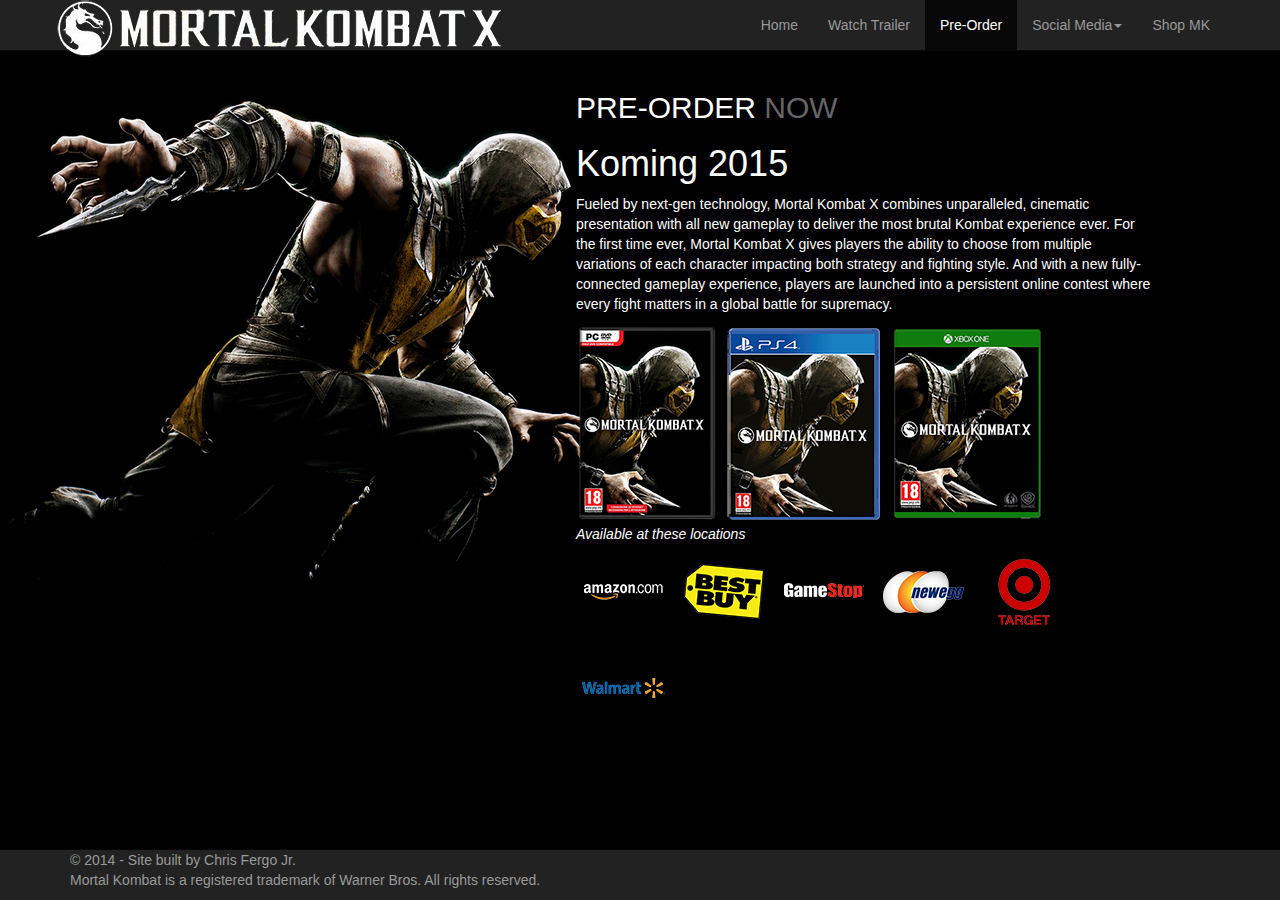
<file: preorder.html>
<!doctype html>
<html lang="en">
<head> 

	<meta charset="UTF-8">
	<link type="text/css" rel="stylesheet" href="css/bootstrap.min.css"/>
	<link rel="stylesheet" href="css/styles.css" type="text/css">
	<title>Pre-Order | Who's Next</title>
	<link rel="icon" type="image/png" href="imgs/mkx_favicon.png">

<script src="js/jquery.js" type="text/javascript"></script>
<script src="js/app.min.js" type="text/javascript"></script>
<script src="js/bootstrap.js" type="text/javascript"></script>
<script src="js/bootstrap.min.js" type="text/javascript"></script>

<script>

$(document).ready(function(){
        $('.dropdown-toggle').dropdown()
    });

</script>

</head>

<body>


		<div class="navbar navbar-inverse navbar-static-top">
			<div class="container">
				<a class="navbar-brand" href="index.html"> <img src="imgs/mkx_logo.png"></a>
				<button class="navbar-toggle" data-toggle="collapse" data-target=".navHeaderCollapse">
					<span class="icon-bar"></span>
					<span class="icon-bar"></span>
					<span class="icon-bar"></span>
				</button>

				<div class="collapse navbar-collapse navHeaderCollapse">
					<ul class="nav navbar-nav navbar-right">
						<li><a href="index.html">Home</a></li>
						<li><a href="trailer.html">Watch Trailer</a></li>
						<li class="active"><a href="preorder.html">Pre-Order</a></li>
						<li class="dropdown">
							<a href="#" class="dropdown-toggle" data-toggle="dropdown">Social Media<span class="caret"></span></a>
							<ul class="dropdown-menu">
									<li><a href="https://twitter.com/netherrealm" target="_blank">Twitter</a></li>
									<li><a href="https://www.facebook.com/MortalKombat" target="_blank">Facebook</a></li>
									<li><a href="https://www.youtube.com/user/MKCommunityManager" target="_blank">YouTube</a></li>
							</ul>
						</li>
						<li><a href="http://www.wbshop.com/home.do" target="_blank">Shop MK</a></li>
					</ul>
				</div>
			</div>
		</div>

		<aside id="order-links" class="cover">
        <h2>PRE-ORDER <span class="now">NOW</span></h2>
        <h1>Koming 2015</h1>
        <div class="description">
            </div>
            <p>Fueled by next-gen technology, Mortal Kombat X combines unparalleled, cinematic presentation with all new gameplay to deliver the most brutal Kombat experience ever. For the first time ever, Mortal Kombat X gives players the ability to choose from multiple variations of each character impacting both strategy and fighting style. And with a new fully-connected gameplay experience, players are launched into a persistent online contest where every fight matters in a global battle for supremacy.</p>
        </div>

		<div class="preorder-content">
				<img src="imgs/mkx_pc.png" title="Mortal Kombat X PC">
				<img src="imgs/mkx_ps4.png" title="Mortal Kombat X PS4">
				<img src="imgs/mkx_xbone.png" title="Mortal Kombat X Xbox One">
				<br>
				<p><em>Available at these locations</em>
				<br>
				
				<a href="http://www.amazon.com/s/ref=nb_sb_noss_2?url=search-alias%3Daps&amp;field-keywords=mortal%20kombat%20x" target="_blank"><img src="imgs/amazon_logo.png"></a>
				
				<a href="http://www.bestbuy.com/site/searchpage.jsp?_dyncharset=UTF-8&amp;_dynSessConf=ATG23628304546&amp;id=pcat17071&amp;type=page&amp;sc=Global&amp;cp=1&amp;nrp=15&amp;sp=&amp;qp=&amp;list=n&amp;iht=y&amp;usc=All+Categories&amp;ks=960&amp;fs=saas&amp;saas=saas&amp;keys=keys&amp;st=mortal+kombat" target="_blank"><img src="imgs/bestbuy_logo.png"></a>
				
				<a href="http://www.gamestop.com/browse?nav=16k-3-mortal+kombat+x,28zu0" target="_blank"><img src="imgs/gamestop_logo.png"></a>
				
				<a href="http://www.newegg.com/Product/ProductList.aspx?Submit=ENE&amp;DEPA=0&amp;Order=BESTMATCH&amp;Description=mortal+kombat+x&amp;N=-1&amp;isNodeId=1" target="_blank"><img src="imgs/newegg_logo.png"></a>
				
				<a href="http://www.target.com/s?searchTerm=mortal+kombat+x&amp;category=9975893|All|matchallpartial+rel+ALL|video%20games&amp;kwr=y&amp;lnk=lnav_narrow%20by%20category_2" target="_blank"><img src="imgs/target_logo.png"></a>
				
				<a href="http://www.walmart.com/search/search-ng.do?ic=16_0&amp;Find=Find&amp;search_query=mortal+kombat&amp;Find=Find&amp;search_constraint=0" target="_blank"><img src="imgs/walmart_logo.png"></a>
				
				</p>
		</div>
	
</body>

<footer>
	<div class="navbar navbar-inverse navbar-fixed-bottom">
		<div class="container">
		            <p>&copy; 2014 - Site built by Chris Fergo Jr.<br>
		            Mortal Kombat is a registered trademark of Warner Bros. All rights reserved.</p>
		        </div>
		    </div>
		</div>
</footer>

</html>
</file>
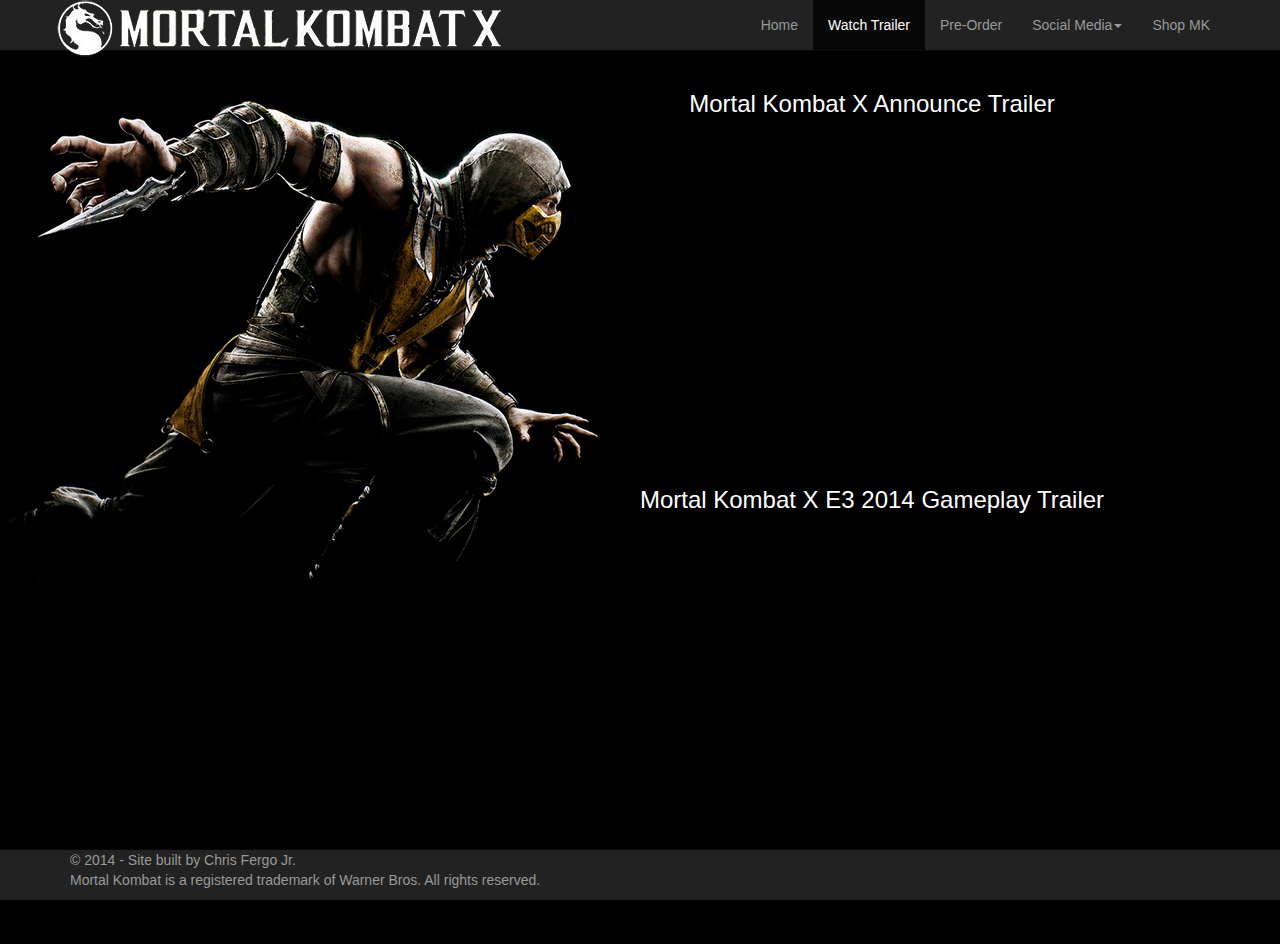
<file: trailer.html>
<!doctype html>
<html lang="en">
<head> 

	<meta charset="UTF-8">
	<link type="text/css" rel="stylesheet" href="css/bootstrap.min.css"/>
	<link rel="stylesheet" href="css/styles.css" type="text/css">
	<title>Trailers | Who's Next</title>
	<link rel="icon" type="image/png" href="imgs/mkx_favicon.png">

<script src="js/jquery.js" type="text/javascript"></script>
<script src="js/app.min.js" type="text/javascript"></script>
<script src="js/bootstrap.js" type="text/javascript"></script>
<script src="js/bootstrap.min.js" type="text/javascript"></script>

<script>

$(document).ready(function(){
        $('.dropdown-toggle').dropdown()
    });

</script>

</head>

<body>


		<div class="navbar navbar-inverse navbar-static-top">
			<div class="container">
				<a class="navbar-brand" href="index.html"> <img src="imgs/mkx_logo.png"></a>
				<button class="navbar-toggle" data-toggle="collapse" data-target=".navHeaderCollapse">
					<span class="icon-bar"></span>
					<span class="icon-bar"></span>
					<span class="icon-bar"></span>
				</button>

				<div class="collapse navbar-collapse navHeaderCollapse">
					<ul class="nav navbar-nav navbar-right">
						<li><a href="index.html">Home</a></li>
						<li class="active"><a href="trailer.html">Watch Trailer</a></li>
						<li><a href="preorder.html">Pre-Order</a></li>
						<li class="dropdown">
							<a href="#" class="dropdown-toggle" data-toggle="dropdown">Social Media<b class="caret"></b></a>
							<ul class="dropdown-menu">
									<li><a href="https://twitter.com/netherrealm" target="_blank">Twitter</a></li>
									<li><a href="https://www.facebook.com/MortalKombat" target="_blank">Facebook</a></li>
									<li><a href="https://www.youtube.com/user/MKCommunityManager" target="_blank">YouTube</a></li>
							</ul>
						</li>
						<li><a href="http://www.wbshop.com/home.do" target="_blank">Shop MK</a></li>
					</ul>
				</div>
			</div>
		</div>

		<div class="video-container">
			<h3><center>Mortal Kombat X Announce Trailer</center></h3>
			<iframe class="video" width="560" height="315" src="http://www.youtube.com/embed/Ci6lMQNLKZU" frameborder="0" allowfullscreen></iframe>
			<br><br>

			<h3><center>Mortal Kombat X E3 2014 Gameplay Trailer</center></h3>
			<iframe class="video" width="560" height="315" src="http://www.youtube.com/embed/oFNDnUYvsTo" frameborder="0" allowfullscreen></iframe><br><br><br><br><br><br>
		</div>
</body>

<footer>
	<div class="navbar navbar-inverse navbar-fixed-bottom">
		<div class="container">
		            <p>&copy; 2014 - Site built by Chris Fergo Jr.<br>
		            Mortal Kombat is a registered trademark of Warner Bros. All rights reserved.</p>
		        </div>
		    </div>
		</div>
</footer>

</html>
</file>
<file: css/styles.css>
/*
Website Name: Mortal Kombat X
Website URL: http://whosnext.netai.net/
Description: Content for the upcoming 2015 game Mortal Kombat X compiled in a website for portfolio purposes.
Author: Chris Fergo Jr.
Author URL: http://www.chrisfergojr.com
*/


/*------------------------------------------------*/
/*-----------------[BASIC STYLES]-----------------*/
/*------------------------------------------------*/

body {
	margin: 0;
	background-color: #000000;
	background-image: url('../imgs/scorp_background.png');
	background-repeat: no-repeat;
}

footer {
	position: fixed;
   	padding-top: 20%;
   	color:#999;
}

.now {
	color: #666;
}

#order-links {
	float: right;
	padding: 0 10% 0 45%;
	color: white;
}

.preorder-content {
	float: right;
	padding: 0 10% 0 0;
}

.video-container {
	float: right;
	padding: 0 10% 0 0;
	color: white;
}

.navbar-brand {
	@elementHeight: 32px;
	padding: ((@navbarHeight - @elementHeight) / 2 - 2) 20px ((@navbarHeight - @elementHeight) / 2 + 2);
	overflow: visible;
	background: no-repeat left center;
	padding: 0px;
	height: 20px;
}

.navbar-inner {
	background-image: url('../imgs/navbar-bg.png');
	background-repeat: repeat-x;
}

video#bgvideo {
	position: fixed;
	z-index: -1;
}

.overlay {
	position: fixed;
	width: 100%;
	height: 100%;
	display: block;
	background-repeat: no-repeat;
	background-image: url('../imgs/whosnext.png');
	background-position: center;
	z-index: 0;
}

.copyright, .navbar-text {
	padding-top: 15px;
	font-size: 8pt;
	color: #666;
	word-wrap: break-word;
}

@media(min-width:768px) {
    .navbar-fixed-top .nav {
        padding: 15px 0;
    }

    .navbar-fixed-top .navbar-brand {
        padding: 15px 0;
    }
</file>
